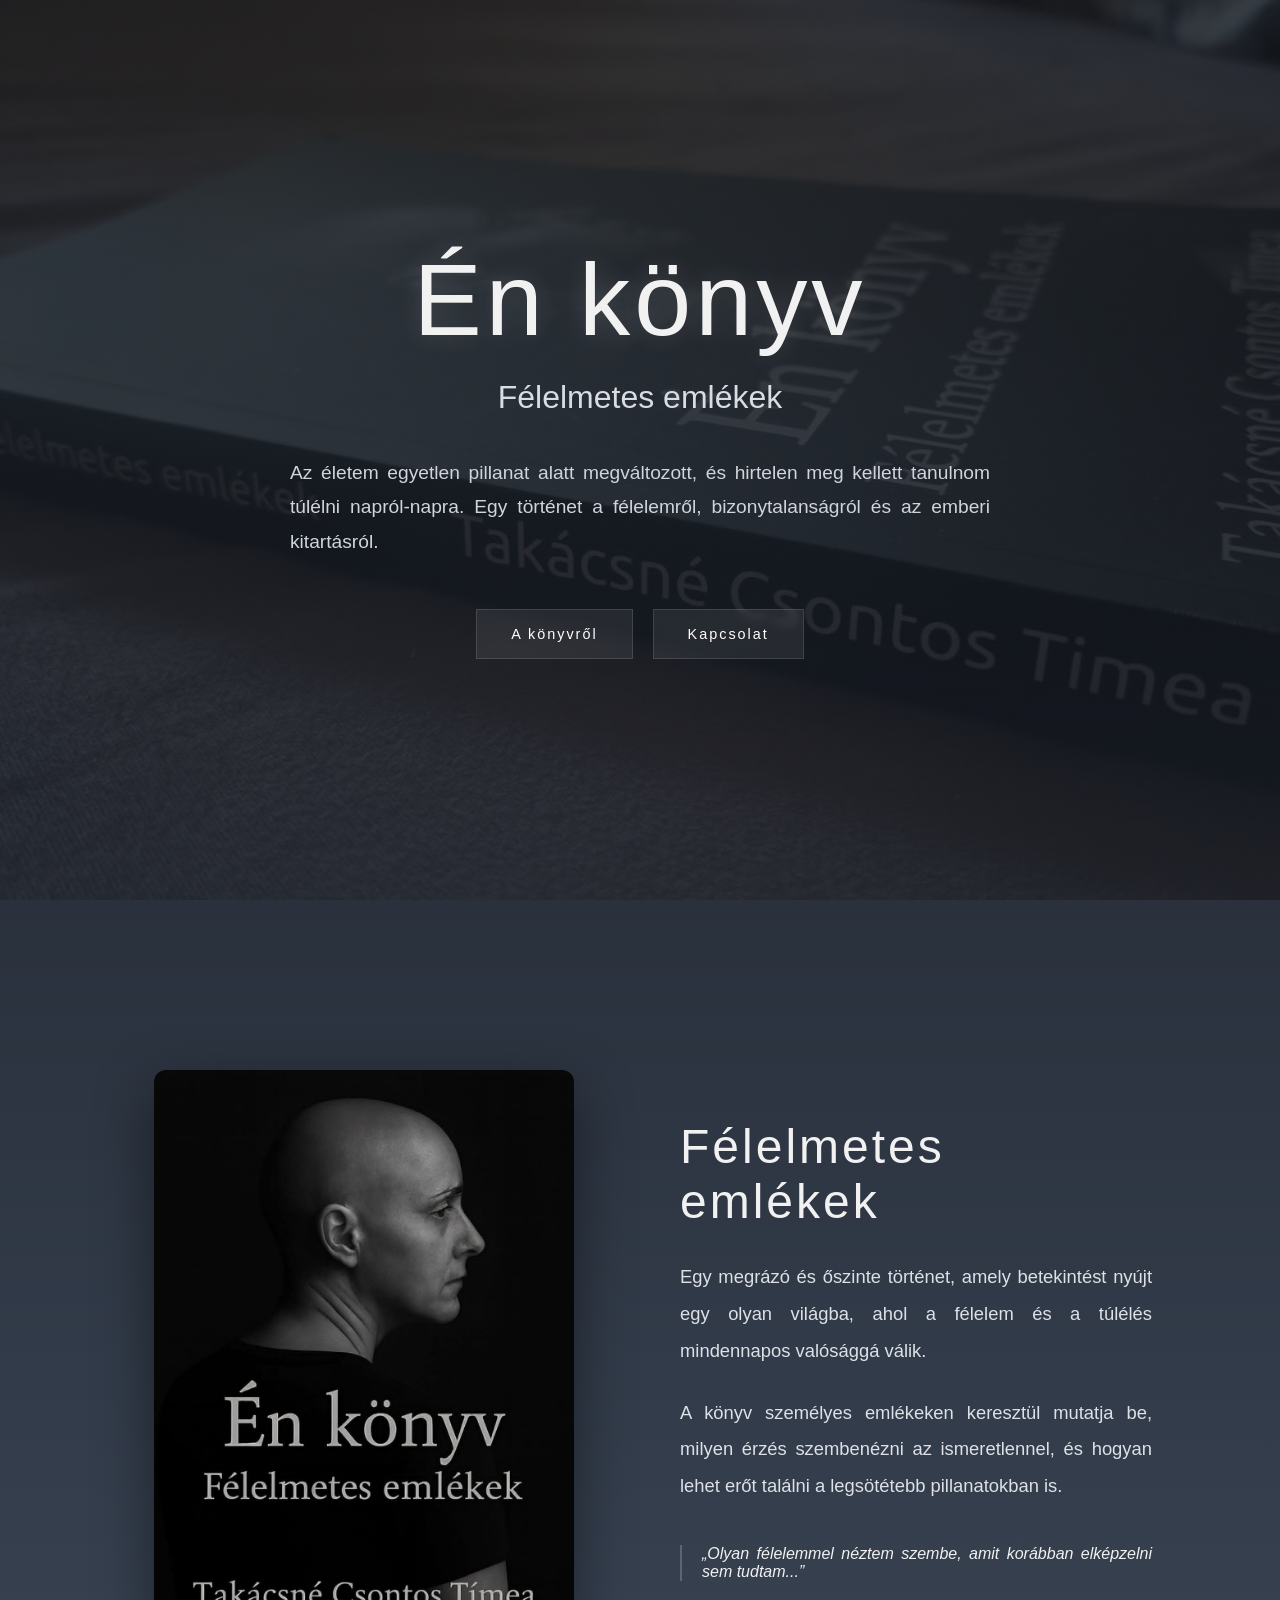
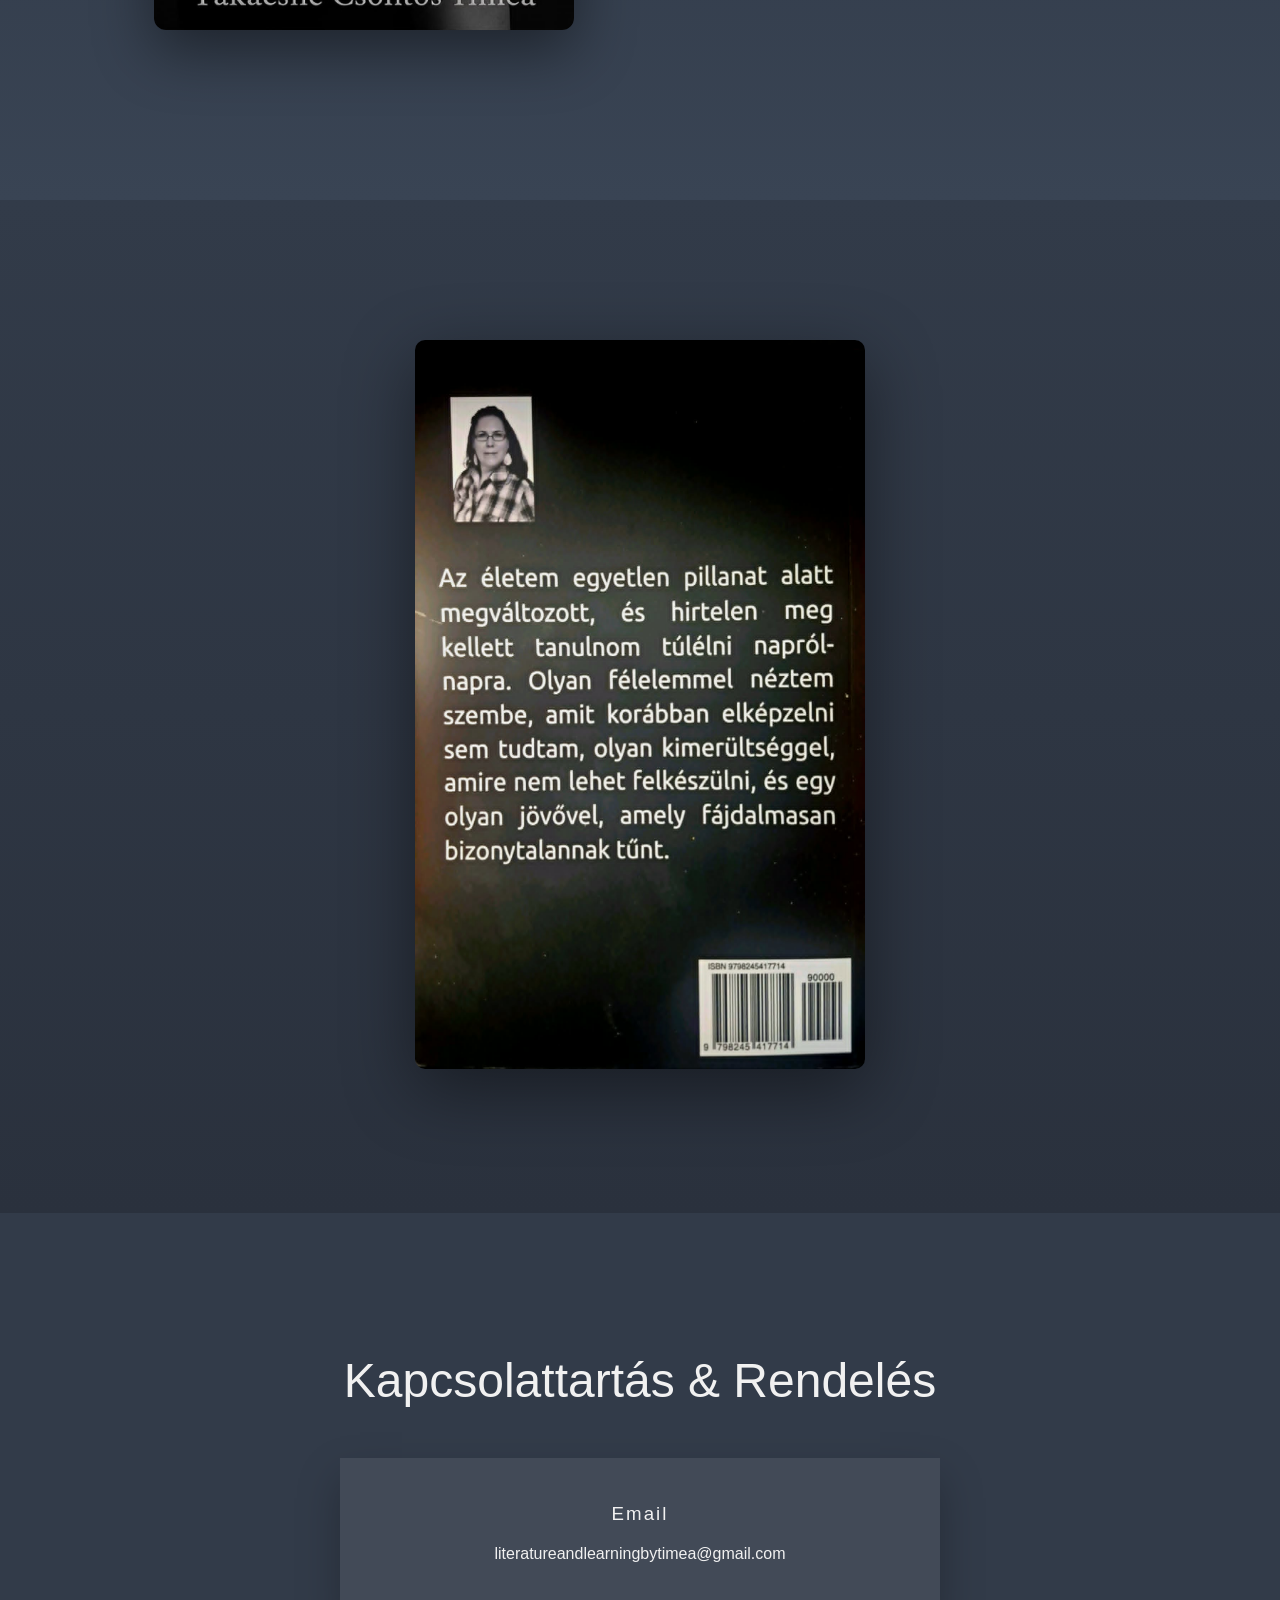
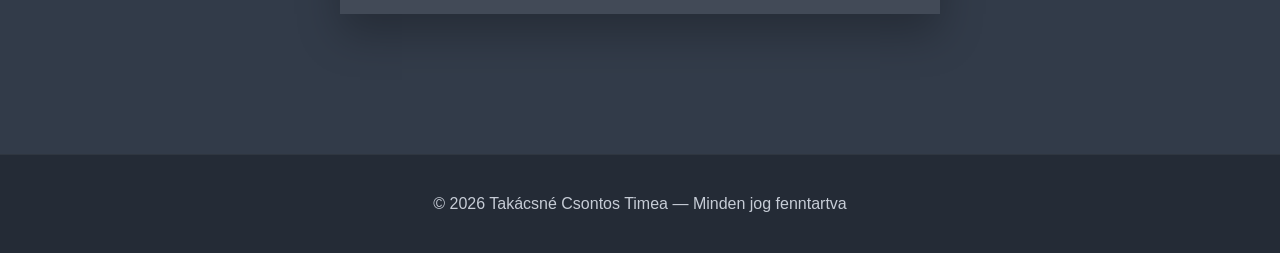
<file: index.html>
<!DOCTYPE html>
<html lang="hu">

<head>
    <meta charset="UTF-8">
    <meta name="viewport" content="width=device-width, initial-scale=1.0">

    <title>Én könyv - Félelmetes emlékek</title>

    <link rel="stylesheet" href="konyv.css">

    <style>
        body {
            text-align: justify;
        }

        .hero-content p,
        .book-text p,
        .quote {
            text-align: justify;
        }
    </style>
</head>

<body>

    <!-- HERO -->
    <header class="hero">

        <div class="hero-content">

            <h1>Én könyv</h1>

            <h2>Félelmetes emlékek</h2>

            <p>
                Az életem egyetlen pillanat alatt megváltozott,
                és hirtelen meg kellett tanulnom túlélni napról-napra.
                Egy történet a félelemről, bizonytalanságról és az emberi kitartásról.
            </p>

            <div class="hero-buttons">
                <a href="#konyv" class="btn">A könyvről</a>
                <a href="#kapcsolat" class="btn">Kapcsolat</a>
            </div>

        </div>

    </header>


    <!-- KÖNYV BEMUTATÁS -->
    <section class="book-section" id="konyv">

        <div class="book-image">
            <img src="könyvszemből.jpg" alt="Könyv borító">
        </div>

        <div class="book-text">

            <h2>Félelmetes emlékek</h2>

            <p>
                Egy megrázó és őszinte történet,
                amely betekintést nyújt egy olyan világba,
                ahol a félelem és a túlélés mindennapos valósággá válik.
            </p>

            <p>
                A könyv személyes emlékeken keresztül mutatja be,
                milyen érzés szembenézni az ismeretlennel,
                és hogyan lehet erőt találni a legsötétebb pillanatokban is.
            </p>

            <div class="quote">
                „Olyan félelemmel néztem szembe,
                amit korábban elképzelni sem tudtam...”
            </div>

        </div>

    </section>


    <!-- HÁTLAP -->
    <section class="back-cover">

        <img src="könyvhátlap.png" alt="Könyv hátlap">

    </section>


    <!-- KAPCSOLAT ÉS RENDELÉS -->
    <section class="contact" id="kapcsolat">

        <h2>Kapcsolattartás & Rendelés</h2>

        <div class="contact-info">

            <div class="contact-card">

                <h3>Email</h3>

                <p>
                    <a href="mailto:literatureandlearningbytimea@gmail.com">
                        literatureandlearningbytimea@gmail.com
                    </a>
                </p>

            </div>

        </div>

    </section>


    <!-- FOOTER -->
    <footer>

        <p>
            © 2026 Takácsné Csontos Timea — Minden jog fenntartva
        </p>

    </footer>

</body>

</html>
</file>
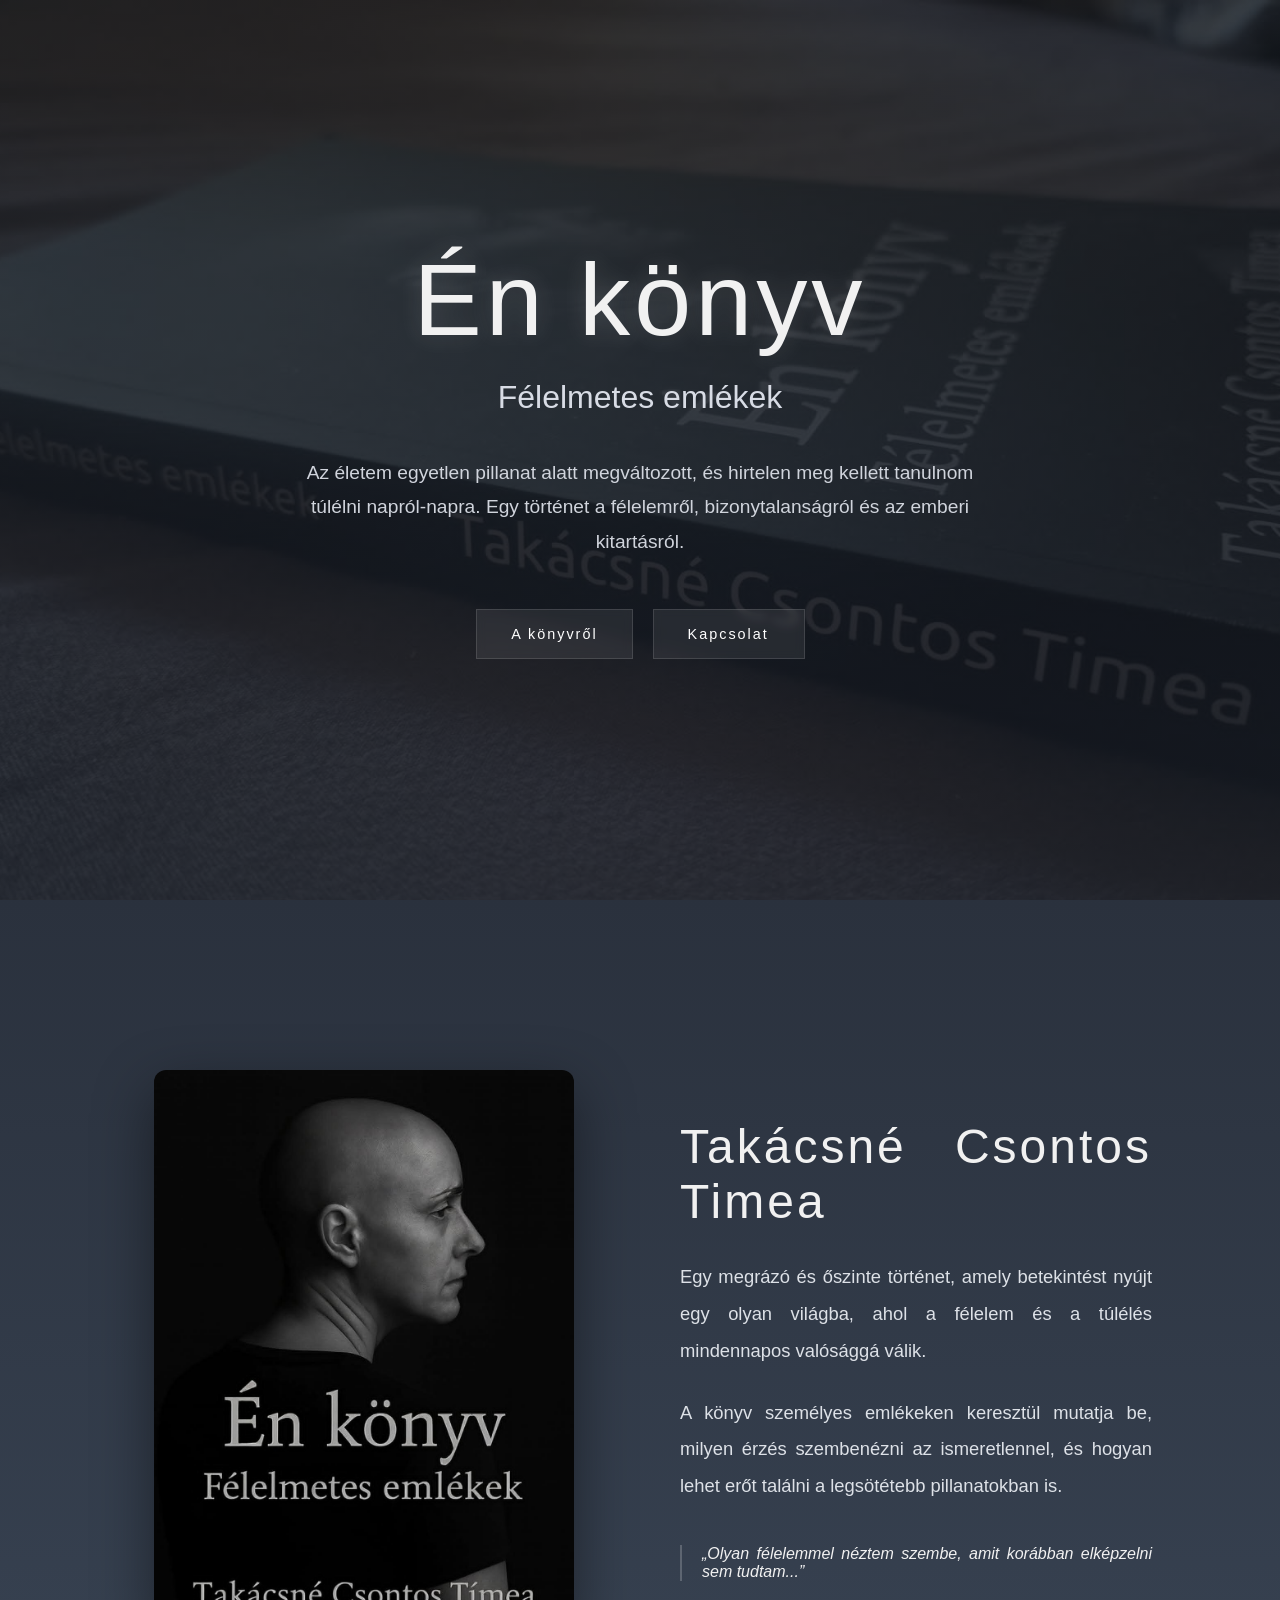
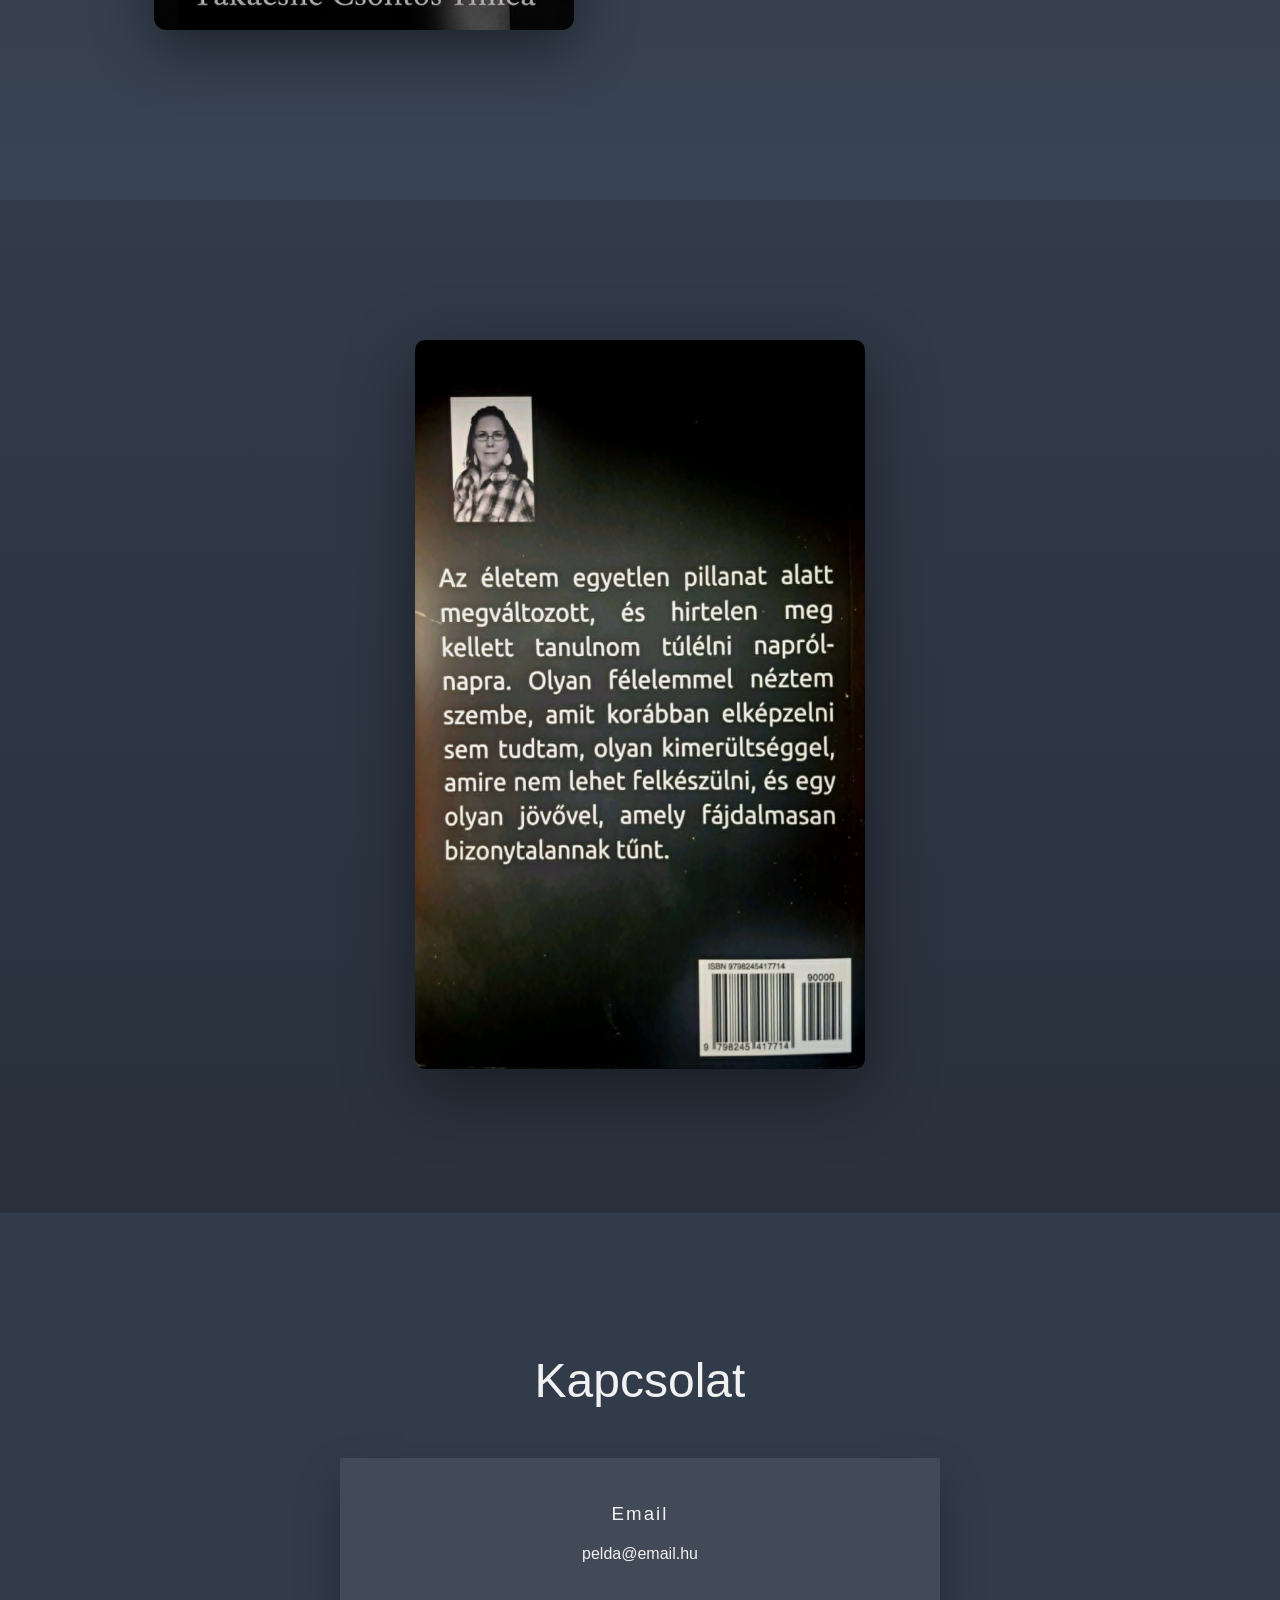
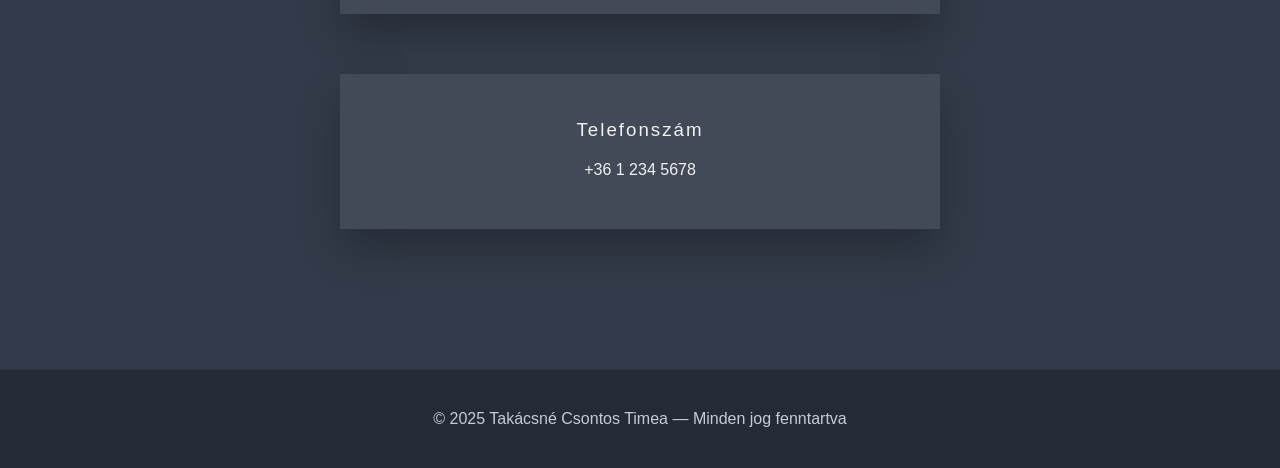
<file: konyv.html>
<!DOCTYPE html>
<html lang="hu">

<head>
    <meta charset="UTF-8">
    <meta name="viewport" content="width=device-width, initial-scale=1.0">

    <title>Én könyv - Félelmetes emlékek</title>

    <link rel="stylesheet" href="konyv.css">
</head>

<body>

    <!-- HERO -->
    <header class="hero">

        <div class="hero-content">

            <h1>Én könyv</h1>

            <h2>Félelmetes emlékek</h2>

            <p>
                Az életem egyetlen pillanat alatt megváltozott,
                és hirtelen meg kellett tanulnom túlélni napról-napra.
                Egy történet a félelemről, bizonytalanságról és az emberi kitartásról.
            </p>

            <div class="hero-buttons">
                <a href="#konyv" class="btn">A könyvről</a>
                <a href="#kapcsolat" class="btn">Kapcsolat</a>
            </div>

        </div>

    </header>


    <!-- KÖNYV BEMUTATÁS -->
    <section class="book-section" id="konyv">

        <div class="book-image">
            <img src="könyvszemből.jpg" alt="Könyv borító">
        </div>

        <div class="book-text">

            <h2>Takácsné Csontos Timea</h2>

            <p>
                Egy megrázó és őszinte történet,
                amely betekintést nyújt egy olyan világba,
                ahol a félelem és a túlélés mindennapos valósággá válik.
            </p>

            <p>
                A könyv személyes emlékeken keresztül mutatja be,
                milyen érzés szembenézni az ismeretlennel,
                és hogyan lehet erőt találni a legsötétebb pillanatokban is.
            </p>

            <div class="quote">
                „Olyan félelemmel néztem szembe,
                amit korábban elképzelni sem tudtam...”
            </div>

        </div>

    </section>


    <!-- HÁTLAP -->
    <section class="back-cover">

        <img src="könyvhátlap.png" alt="Könyv hátlap">

    </section>


    <!-- KAPCSOLAT -->
    <section class="contact" id="kapcsolat">

        <h2>Kapcsolat</h2>

        <div class="contact-info">

            <div class="contact-card">

                <h3>Email</h3>

                <p>
                    <a href="mailto:pelda@email.hu">
                        pelda@email.hu
                    </a>
                </p>

            </div>


            <div class="contact-card">

                <h3>Telefonszám</h3>

                <p>
                    <a href="tel:+36123456789">
                        +36 1 234 5678
                    </a>
                </p>

            </div>

        </div>

    </section>


    <!-- FOOTER -->
    <footer>

        <p>
            © 2025 Takácsné Csontos Timea — Minden jog fenntartva
        </p>

    </footer>

</body>

</html>
</file>
<file: konyv.css>
/* =========================
   ALAP RESET
========================= */

*{
    margin:0;
    padding:0;
    padding:0;
    box-sizing:border-box;
}

html{
    scroll-behavior:smooth;
}

body{
    background:
        linear-gradient(
            to bottom,
            #1a1d24,
            #232833,
            #2b3240
        );

    color:#f1f1f1;

    font-family:Arial, Helvetica, sans-serif;

    overflow-x:hidden;

    text-align:justify;
}


/* =========================
   HERO / FEJLÉC
========================= */

.hero{
    position:relative;
    width:100%;
    height:100vh;
    overflow:hidden;
    display:flex;
    align-items:center;
    justify-content:center;
}

/* háttér */
.hero::before{
    content:"";
    position:absolute;
    inset:0;
    background:
        url("könyvgerinc.jpg")
        center center/cover
        no-repeat;
    animation: slowZoom 18s ease-in-out infinite alternate;
    filter: brightness(0.55) contrast(1.05) saturate(0.8);
    z-index:1;
}

/* overlay */
.hero::after{
    content:"";
    position:absolute;
    inset:0;
    background:
        linear-gradient(
            to bottom,
            rgba(15,18,25,0.55),
            rgba(28,34,45,0.72)
        );
    z-index:2;
}

/* hero tartalom */
.hero-content{
    position:relative;
    z-index:3;
    text-align:center;
    max-width:900px;
    padding:20px;
    animation: fadeUp 1.8s ease;
}

.hero h1{
    font-size:clamp(3rem, 8vw, 7rem);
    font-weight:300;
    letter-spacing:4px;
    margin-bottom:20px;
    text-shadow:0 0 25px rgba(255,255,255,0.15);
}

.hero h2{
    font-size:clamp(1.2rem, 3vw, 2rem);
    font-weight:200;
    color:#d8dce5;
    margin-bottom:40px;
}

.hero p{
    font-size:1.2rem;
    line-height:1.8;
    color:#d0d4dc;
    max-width:700px;
    margin:auto;
}


/* =========================
   GOMBOK
========================= */

.hero-buttons{
    margin-top:50px;
    display:flex;
    justify-content:center;
    gap:20px;
    flex-wrap:wrap;
}

.btn{
    padding:16px 34px;
    border:1px solid rgba(255,255,255,0.12);
    color:white;
    text-decoration:none;
    letter-spacing:2px;
    font-size:0.9rem;
    transition:0.4s ease;
    backdrop-filter:blur(4px);
    background:rgba(255,255,255,0.08);
}

.btn:hover{
    background:#d8dde8;
    color:#1c2230;
    transform:translateY(-5px);
    box-shadow:0 10px 30px rgba(255,255,255,0.15);
}


/* =========================
   KÖNYV SZEKCIÓ
========================= */

.book-section{
    min-height:100vh;
    padding:120px 10%;
    display:flex;
    align-items:center;
    justify-content:center;
    gap:80px;
    flex-wrap:wrap;
    background:linear-gradient(to bottom, #2a313d, #394454);
}

.book-image{
    flex:1;
    min-width:320px;
    display:flex;
    justify-content:center;
}

.book-image img{
    width:100%;
    max-width:420px;
    border-radius:12px;
    box-shadow:0 20px 60px rgba(0,0,0,0.45);
    transition:0.6s ease;
    animation: floatBook 6s ease-in-out infinite;
}

.book-image img:hover{
    transform:scale(1.03) rotate(-1deg);
}

.book-text{
    flex:1;
    min-width:320px;
}

.book-text h2{
    font-size:3rem;
    margin-bottom:30px;
    font-weight:300;
    letter-spacing:3px;
}

.book-text p{
    font-size:1.15rem;
    line-height:2;
    color:#dde1e7;
    margin-bottom:25px;
}

.quote{
    margin-top:40px;
    padding-left:20px;
    border-left:2px solid rgba(255,255,255,0.2);
    font-style:italic;
    color:#f1f1f1;
}


/* =========================
   HÁTLAP
========================= */

.back-cover{
    padding:140px 10%;
    text-align:center;
    background:linear-gradient(to bottom, #323b49, #2a313d);
}

.back-cover img{
    width:100%;
    max-width:450px;
    border-radius:10px;
    transition:0.5s ease;
    box-shadow:0 20px 70px rgba(0,0,0,0.45);
}

.back-cover img:hover{
    transform:scale(1.02);
}


/* =========================
   KAPCSOLAT
========================= */

.contact{
    padding:140px 10%;
    background:#323b49;
    text-align:center;
}

.contact h2{
    font-size:3rem;
    margin-bottom:50px;
    font-weight:300;
}

.contact-info{
    display:flex;
    justify-content:center;
    align-items:center;
    gap:60px;
    flex-wrap:wrap;
}

.contact-card{
    padding:45px;
    min-width:320px;
    max-width:600px;
    width:100%;
    background:rgba(255,255,255,0.08);
    box-shadow:0 20px 40px rgba(0,0,0,0.25);
    transition:0.3s ease;
}

.contact-card:hover{
    transform:translateY(-10px) scale(1.02);
}

.contact-card h3{
    margin-bottom:15px;
    font-weight:400;
    letter-spacing:2px;
}

.contact-card p,
.contact-card a{
    color:#f1f1f1;
    text-decoration:none;
    line-height:1.8;
}


/* =========================
   FOOTER
========================= */

footer{
    padding:40px;
    text-align:center;
    color:#c6ccd6;
    background:#242b36;
    border-top:1px solid rgba(255,255,255,0.05);
}


/* =========================
   ANIMÁCIÓK
========================= */

@keyframes slowZoom{
    from{transform:scale(1);}
    to{transform:scale(1.08);}
}

@keyframes fadeUp{
    from{
        opacity:0;
        transform:translateY(40px);
    }
    to{
        opacity:1;
        transform:translateY(0);
    }
}

@keyframes floatBook{
    0%{transform:translateY(0);}
    50%{transform:translateY(-12px);}
    100%{transform:translateY(0);}
}


/* =========================
   SCROLLBAR
========================= */

::-webkit-scrollbar{
    width:10px;
}

::-webkit-scrollbar-track{
    background:#1f2430;
}

::-webkit-scrollbar-thumb{
    background:#4d5868;
}

::-webkit-scrollbar-thumb:hover{
    background:#667385;
}


/* =========================
   RESZPONZÍV
========================= */

@media(max-width:900px){

    .hero{
        height:auto;
        min-height:100vh;
        padding:120px 20px;
    }

    .book-section{
        padding:100px 25px;
        gap:50px;
    }

    .book-text h2{
        font-size:2.2rem;
    }

    .contact{
        padding:100px 25px;
    }

    .contact h2{
        font-size:2.2rem;
    }

    .hero-buttons{
        flex-direction:column;
        align-items:center;
    }

    .btn{
        width:100%;
        max-width:320px;
        text-align:center;
    }
}
</file>
